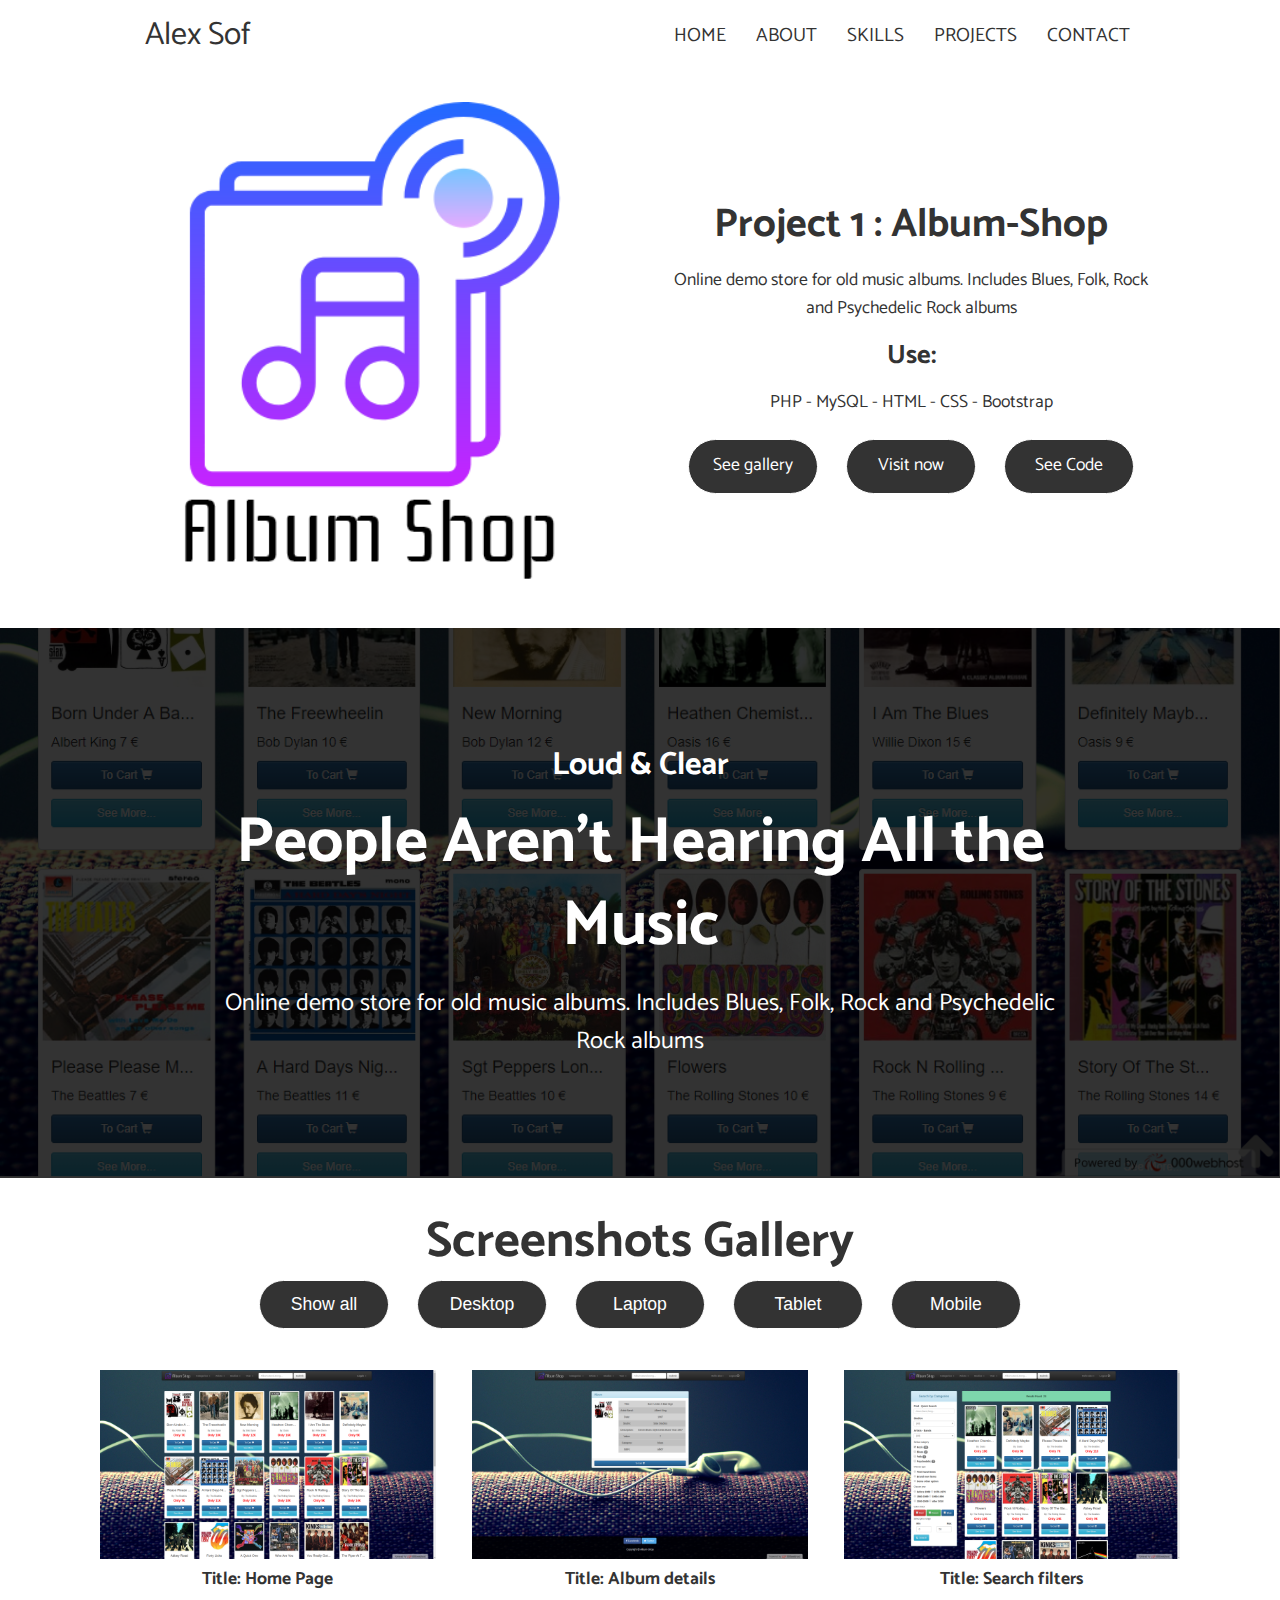
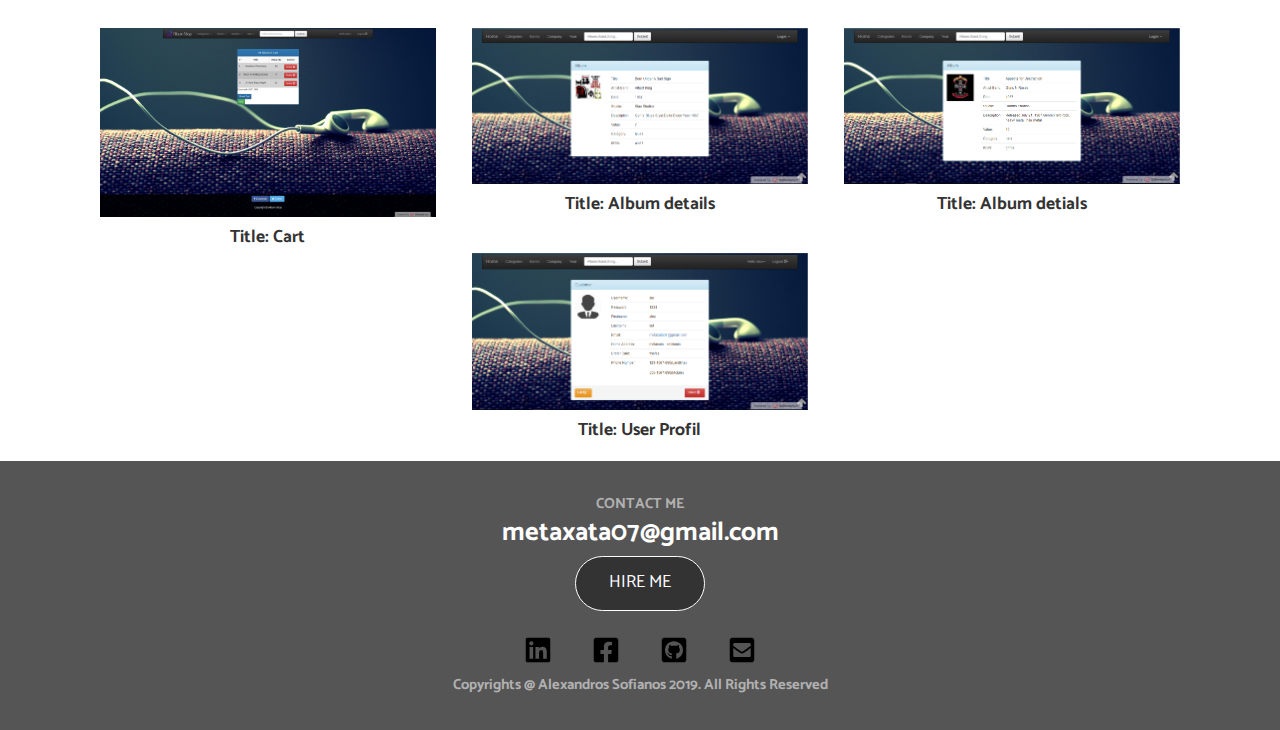
<file: album-shop.html>
<!DOCTYPE html>
<html lang="en">
<head>
  <meta charset="UTF-8">
  <meta name="viewport" content="width=device-width, initial-scale=1.0">
  <meta http-equiv="X-UA-Compatible" content="ie=edge">
  <title>Album Shop</title>
  <link rel="stylesheet" href="css/simplelightbox.min.css">
  <link href="https://fonts.googleapis.com/css?family=Catamaran&display=swap" rel="stylesheet">
  <link href="./css/style.css" rel="stylesheet">
  <link href="./css/nav-style.css" rel="stylesheet">
  <link href="./css/gallery.css" rel="stylesheet">


</head>
<body>
    <button onclick="topFunction()" id="myBtn" title="Go to top">Top</button>
  <nav>
    <div class="nav-row">
      <a href="./index.html" class="logo">Alex Sof</a>
      <span id="toggle" >
        <img src="./images/bars-solid.svg" alt="mail-icon">
      </span>
    </div>	
    <ul id="menu" >
      <li><a href="./index.html#home" class="menu-link">Home</a></li>
      <li><a href="./index.html#about" class="menu-link">About</a></li>
      <li><a href="./index.html#skills" class="menu-link">Skills</a></li>
      <li><a href="./index.html#projects" class="menu-link">Projects</a></li>
      <li><a href="./index.html#contact" class="menu-link">Contact</a></li>
    </ul>
  </nav>

    




  <section class="section-project">
  <div class="container">
    <img src="./images/album-shop-imgs/hd-logo.png" alt="" />
    <div>
      <h1>Project 1 : Album-Shop</h1> 
      <p>Online demo store for old music albums.
         Includes Blues, Folk, Rock and Psychedelic Rock albums</p>
      <h2>Use:</h2>
      <p>PHP - MySQL - HTML - CSS - Bootstrap</p>
      <a href="#gallery" class="btn">See gallery</a>
      <a href="https://album-shop.000webhostapp.com/" class="btn">Visit now</a>
      <a href="https://github.com/asofianos/album-shop" class="btn">See Code</a>
    </div>
    
  </div>
</section>

<!-- Large Text -->
<section id="about" class="section-b-1">
  <div class="overlay">
    <div class="section-b-inner py-5">
      <h3 class="text-2">Loud & Clear</h3>
      <h2 class="text-5 mt-1">People Aren't Hearing All the Music</h2>
      <p class="mt-1">
          Online demo store for old music albums.
           Includes Blues, Folk, Rock and Psychedelic Rock albums
      </p>
    </div>
  </div>
</section>


<section id="gallery" class="section-img-gallery">
  <h1>Screenshots Gallery</h1>

  <div id="myBtnContainer">
    <button class="btn active" onclick="filterSelection('all')"> Show all</button>
    <button class="btn" onclick="filterSelection('desktop')"> Desktop</button>
    <button class="btn" onclick="filterSelection('laptop')"> Laptop</button>
    <button class="btn" onclick="filterSelection('tablet')"> Tablet</button>
    <button class="btn" onclick="filterSelection('mobile')"> Mobile</button>
  </div>

  <div class="g-row">
    <div class="column desktop">
      <div class="content">
        <a href="./images/album-shop-imgs/promo-img-1-home.png" class=""
        ><img src="./images/album-shop-imgs/promo-img-1-home.png" alt=""></a>
        <h4>Title: Home Page</h4>
      </div>
    </div>
    <div class="column desktop">
      <div class="content">
        <a href="./images/album-shop-imgs/promo-img-2-see-more.png" class=""
        ><img src="./images/album-shop-imgs/promo-img-2-see-more.png" alt=""></a>
        <h4>Title: Album details</h4>
      </div>
    </div>
    <div class="column desktop">
      <div class="content">
          <a href="./images/album-shop-imgs/promo-img-3-search-filters.png" class=""
          ><img src="./images/album-shop-imgs/promo-img-3-search-filters.png" alt=""></a>
        <h4>Title: Search filters</h4>
      </div>
    </div>
    <div class="column desktop">
      <div class="content">
        <a href="./images/album-shop-imgs/promo-img-4-cart.png" class=""
        ><img src="./images/album-shop-imgs/promo-img-4-cart.png" alt=""></a>
        <h4>Title: Cart </h4>
        
      </div>
    </div>
    <!-- <div class="column desktop">
      <div class="content">
          <a href="./images/album-shop-imgs/album-shop-img-1.png" class=""
          ><img src="./images/album-shop-imgs/album-shop-img-1.png" alt=""></a>
        <h4>Title</h4>
        
      </div>
    </div>
    <div class="column desktop">
      <div class="content">
        <a href="./images/album-shop-imgs/album-shop-img-2.png" class=""
        ><img src="./images/album-shop-imgs/album-shop-img-2.png" alt=""></a>
        <h4>Title</h4>
        
      </div>
    </div> -->

    <!-- <div class="column laptop">
      <div class="content">
        <a href="./images/album-shop-imgs/album-shop-img-1.png" class=""
        ><img src="./images/album-shop-imgs/album-shop-img-1.png" alt=""></a>
        <h4>Title</h4>
        
      </div>
    </div> -->
    <div class="column laptop">
      <div class="content">
        <a href="./images/album-shop-imgs/album-shop-img-3.png" class=""
        ><img src="./images/album-shop-imgs/album-shop-img-3.png" alt=""></a>
        <h4>Title: Album details</h4>
        
      </div>
    </div>
    <div class="column laptop">
      <div class="content">
        <a href="./images/album-shop-imgs/album-shop-img-4.png" class=""
        ><img src="./images/album-shop-imgs/album-shop-img-4.png" alt=""></a>
        <h4>Title: Album detials</h4>
        
      </div>
    </div>
    <div class="column laptop">
      <div class="content">
        <a href="./images/album-shop-imgs/album-shop-img-5.png" class=""
        ><img src="./images/album-shop-imgs/album-shop-img-5.png" alt=""></a>
        <h4>Title: User Profil</h4>
        
      </div>
    </div>
    
    <!-- <div class="column tablet">
      <div class="content">
        <a href="./images/album-shop-imgs/img1.jpg" class=""
        ><img src="./images/album-shop-imgs/img1.jpg" alt=""></a>
        <h4>Title</h4>
        
      </div>
    </div>
    <div class="column tablet">
      <div class="content">
        <a href="./images/album-shop-imgs/img2.jpg" class=""
        ><img src="./images/album-shop-imgs/img2.jpg" alt=""></a>
        <h4>Title</h4>
        
      </div>
    </div>
    <div class="column tablet">
      <div class="content">
        <a href="./images/album-shop-imgs/img3.jpg" class=""
        ><img src="./images/album-shop-imgs/img3.jpg" alt=""></a>
        <h4>Title</h4>
        
      </div>
    </div>

    <div class="column mobile">
      <div class="content">
        <a href="./images/album-shop-imgs/img4.jpg" class=""
        ><img src="./images/album-shop-imgs/img4.jpg" alt=""></a>
        <h4>Title</h4>
      </div>
    </div>
    <div class="column mobile">
      <div class="content">
        <a href="./images/album-shop-imgs/img5.jpg" class=""
        ><img src="./images/album-shop-imgs/img5.jpg" alt=""></a>
        <h4>Title</h4>
      </div>
    </div>
    <div class="column mobile">
      <div class="content">
        <a href="./images/album-shop-imgs/img6.jpg" class=""
        ><img src="./images/album-shop-imgs/img6.jpg" alt=""></a>
        <h4>Title</h4>
      </div>
    </div>
  </div> -->




</section>


<footer id="contact">
  <small>CONTACT ME</small>
  <h2>metaxata07@gmail.com</h2>
  <a class="btn" href="mailto:metaxata07@gmail.com">HIRE ME</a>
  <ul class="social-media">
    <li><a href="https://linkedin.com/in/alexandros-sofianos"><img src="./images/linkedin-brands.svg" alt="linkedin-icon"></a></li>
    <li><a href="https://www.facebook.com/alexandros.sofianos.1"><img src="./images/facebook-square-brands.svg" alt="facebook-icon"></a></li>
    <li><a href="https://github.com/asofianos"><img src="./images/github-square-brands.svg" alt="github-icon"></a></li>
    <li><a href="mailto:metaxata07@gmail.com"><img src="./images/envelope-square-solid.svg" alt="mail-icon"></a></li>
  </ul>
  <small class="copyrights">Copyrights @ Alexandros Sofianos 2019. All Rights Reserved</small>
</footer>
  
  <script src="https://ajax.googleapis.com/ajax/libs/jquery/3.4.1/jquery.min.js"></script>
  <script src="js/simple-lightbox.js"></script>
  <script>
  
    var gallery = $('.g-row  a').simpleLightbox();

    gallery.next(); // Next Image

    document.addEventListener("DOMContentLoaded", () => {
      let navbar_list = document.getElementById('menu');
      let navbar_toggle = document.getElementById('toggle');
      navbar_toggle.addEventListener('click', function () {
        if (this.classList.contains('active')) {
          navbar_list.style.display = "none";
          this.classList.remove('active');
        } else {
          navbar_list.style.display = "flex";
          this.classList.add('active');
        }
      })
    })


    filterSelection("all")
      function filterSelection(c) {
        var x, i;
        x = document.getElementsByClassName("column");
        if (c == "all") c = "";
        for (i = 0; i < x.length; i++) {
          w3RemoveClass(x[i], "show");
          if (x[i].className.indexOf(c) > -1) w3AddClass(x[i], "show");
        }
      }

      function w3AddClass(element, name) {
        var i, arr1, arr2;
        arr1 = element.className.split(" ");
        arr2 = name.split(" ");
        for (i = 0; i < arr2.length; i++) {
          if (arr1.indexOf(arr2[i]) == -1) {element.className += " " + arr2[i];}
        }
      }

      function w3RemoveClass(element, name) {
        var i, arr1, arr2;
        arr1 = element.className.split(" ");
        arr2 = name.split(" ");
        for (i = 0; i < arr2.length; i++) {
          while (arr1.indexOf(arr2[i]) > -1) {
            arr1.splice(arr1.indexOf(arr2[i]), 1);     
          }
        }
        element.className = arr1.join(" ");
      }


    // Add active class to the current button (highlight it)
    var btnContainer = document.getElementById("myBtnContainer");
    var btns = btnContainer.getElementsByClassName("btn");
    for (var i = 0; i < btns.length; i++) {
      btns[i].addEventListener("click", function(){
        var current = document.getElementsByClassName("active");
        current[0].className = current[0].className.replace(" active", "");
        this.className += " active";
      });
    }


    //Get the button
    var mybutton = document.getElementById("myBtn");

    // When the user scrolls down 20px from the top of the document, show the button
    window.onscroll = function() {scrollFunction()};

    function scrollFunction() {
      if (document.body.scrollTop > 20 || document.documentElement.scrollTop > 20) {
        mybutton.style.display = "block";
      } else {
        mybutton.style.display = "none";
      }
    }

    // When the user clicks on the button, scroll to the top of the document
    function topFunction() {
      document.body.scrollTop = 0;
      document.documentElement.scrollTop = 0;
    }

    </script>
  </body>
  </html>
</file>
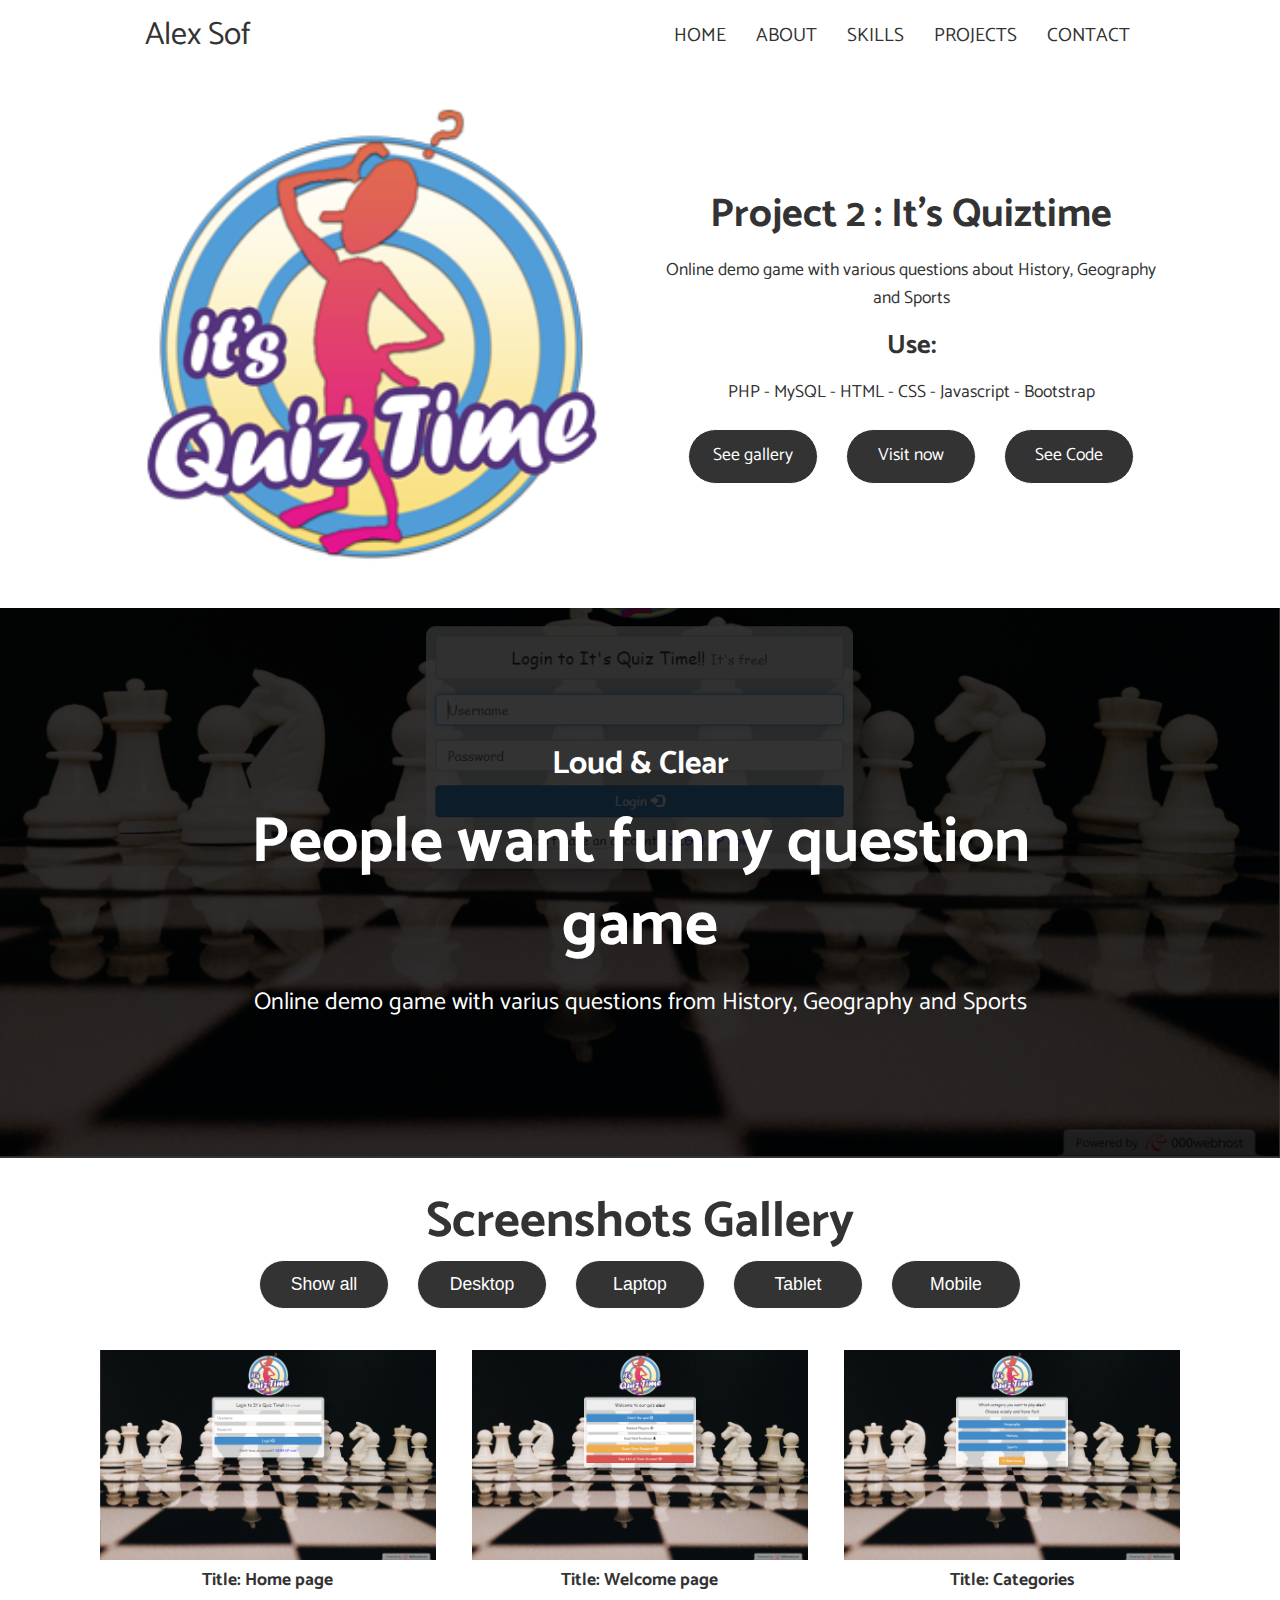
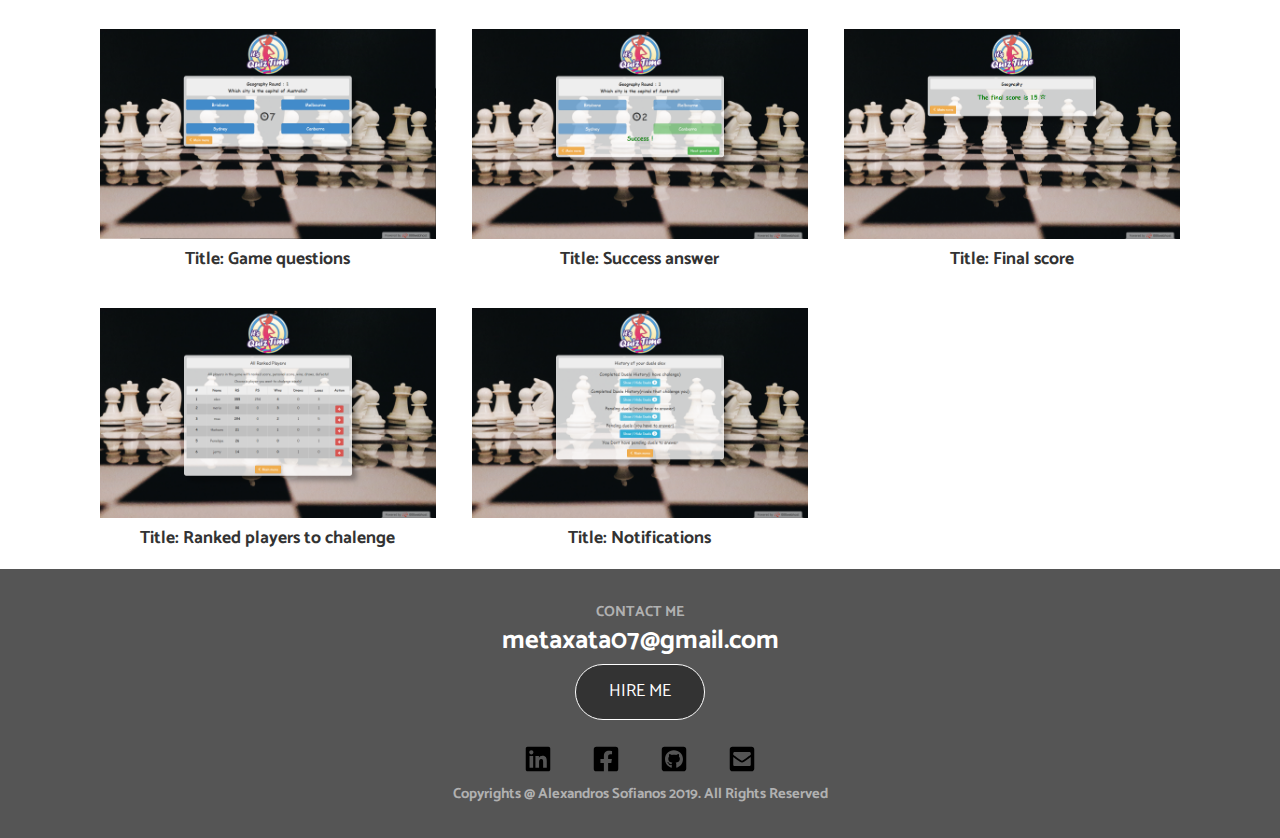
<file: its-quiztime.html>
<!DOCTYPE html>
<html lang="en">
<head>
  <meta charset="UTF-8">
  <meta name="viewport" content="width=device-width, initial-scale=1.0">
  <meta http-equiv="X-UA-Compatible" content="ie=edge">
  <title>It's Quiztime</title>
  <link rel="stylesheet" href="css/simplelightbox.min.css">
  <link href="https://fonts.googleapis.com/css?family=Catamaran&display=swap" rel="stylesheet">
  <link href="./css/style.css" rel="stylesheet">
  <link href="./css/nav-style.css" rel="stylesheet">
  <link href="./css/gallery.css" rel="stylesheet">


</head>
<body>
    <button onclick="topFunction()" id="myBtn" title="Go to top">Top</button>
  <nav>
    <div class="nav-row">
      <a href="./index.html" class="logo">Alex Sof</a>
      <span id="toggle" >
        <img src="./images/bars-solid.svg" alt="mail-icon">
      </span>
    </div>	
    <ul id="menu" >
      <li><a href="./index.html#home" class="menu-link">Home</a></li>
      <li><a href="./index.html#about" class="menu-link">About</a></li>
      <li><a href="./index.html#skills" class="menu-link">Skills</a></li>
      <li><a href="./index.html#projects" class="menu-link">Projects</a></li>
      <li><a href="./index.html#contact" class="menu-link">Contact</a></li>
    </ul>
  </nav>

    
  <section class="section-project">
    <div class="container">
      <img src="./images/its-quiz-time-imgs/quiz.png" alt="" />
      <div>
        <h1>Project 2 : It's Quiztime</h1> 
        <p>Online demo game with various questions about
          History, Geography and Sports</p>
        <h2>Use:</h2>
        <p>PHP - MySQL - HTML - CSS - Javascript - Bootstrap</p>
        <a href="#gallery" class="btn">See gallery</a>
        <a href="https://quiztime2.000webhostapp.com" class="btn">Visit now</a>
        <a href="https://github.com/asofianos/its-quiztime" class="btn">See Code</a>
      </div>
      
    </div>
  </section>
      
  <!-- Large Text -->
  <section id="about" class="section-b-2">
    <div class="overlay">
      <div class="section-b-inner py-5">
        <h3 class="text-2">Loud & Clear</h3>
        <h2 class="text-5 mt-1">People want funny question game</h2>
        <p class="mt-1">
            Online demo game with varius questions from 
            History, Geography and Sports
        </p>
      </div>
    </div>
  </section>
      
  <section id="gallery" class="section-img-gallery">
    <h1>Screenshots Gallery</h1>
  
    <div id="myBtnContainer">
      <button class="btn active" onclick="filterSelection('all')"> Show all</button>
      <button class="btn" onclick="filterSelection('desktop')"> Desktop</button>
      <button class="btn" onclick="filterSelection('laptop')"> Laptop</button>
      <button class="btn" onclick="filterSelection('tablet')"> Tablet</button>
      <button class="btn" onclick="filterSelection('mobile')"> Mobile</button>
    </div>
  
    <div class="g-row">
      <!-- <div class="column desktop">
        <div class="content">
          <a href="./images/album-shop-imgs/album-shop-img-1.png" class=""
          ><img src="./images/album-shop-imgs/album-shop-img-1.png" alt=""></a>
          <h4>Title</h4>
        </div>
      </div>
      <div class="column desktop">
        <div class="content">
          <a href="./images/album-shop-imgs/album-shop-img-2.png" class=""
          ><img src="./images/album-shop-imgs/album-shop-img-2.png" alt=""></a>
          <h4>Title</h4>
        </div>
      </div>
      <div class="column desktop">
        <div class="content">
            <a href="./images/album-shop-imgs/album-shop-img-1.png" class=""
            ><img src="./images/album-shop-imgs/album-shop-img-1.png" alt=""></a>
          <h4>Title</h4>
        </div>
      </div>
      <div class="column desktop">
        <div class="content">
          <a href="./images/album-shop-imgs/album-shop-img-2.png" class=""
          ><img src="./images/album-shop-imgs/album-shop-img-2.png" alt=""></a>
          <h4>Title</h4>
        </div>
      </div>
      <div class="column desktop">
        <div class="content">
            <a href="./images/album-shop-imgs/album-shop-img-1.png" class=""
            ><img src="./images/album-shop-imgs/album-shop-img-1.png" alt=""></a>
          <h4>Title</h4>
        </div>
      </div>
      <div class="column desktop">
        <div class="content">
          <a href="./images/album-shop-imgs/album-shop-img-2.png" class=""
          ><img src="./images/album-shop-imgs/album-shop-img-2.png" alt=""></a>
          <h4>Title</h4>
        </div>
      </div> -->


      <div class="column laptop">
        <div class="content">
          <a href="./images/its-quiz-time-imgs/its-quiz-time-img-1-home-page.png" class=""
          ><img src="./images/its-quiz-time-imgs/its-quiz-time-img-1-home-page.png" alt=""></a>
          <h4>Title: Home page</h4>
        </div>
      </div>
      <div class="column laptop">
        <div class="content">
          <a href="./images/its-quiz-time-imgs/its-quiz-time-img-2-welcome-page.png" class=""
          ><img src="./images/its-quiz-time-imgs/its-quiz-time-img-2-welcome-page.png" alt=""></a>
          <h4>Title: Welcome page</h4>
        </div>
      </div>
      <div class="column laptop">
        <div class="content">
          <a href="./images/its-quiz-time-imgs/its-quiz-time-img-3-categories.png" class=""
          ><img src="./images/its-quiz-time-imgs/its-quiz-time-img-3-categories.png" alt=""></a>
          <h4>Title: Categories</h4>
        </div>
      </div>
      <div class="column laptop">
        <div class="content">
          <a href="./images/its-quiz-time-imgs/its-quiz-time-img-4-questions.png" class=""
          ><img src="./images/its-quiz-time-imgs/its-quiz-time-img-4-questions.png" alt=""></a>
          <h4>Title: Game questions</h4>
        </div>
      </div>
      <div class="column laptop">
        <div class="content">
          <a href="./images/its-quiz-time-imgs/its-quiz-time-img-5-success.png" class=""
          ><img src="./images/its-quiz-time-imgs/its-quiz-time-img-5-success.png" alt=""></a>
          <h4>Title: Success answer</h4>
        </div>
      </div>
      <div class="column laptop">
        <div class="content">
          <a href="./images/its-quiz-time-imgs/its-quiz-time-img-6-final-score.png" class=""
          ><img src="./images/its-quiz-time-imgs/its-quiz-time-img-6-final-score.png" alt=""></a>
          <h4>Title: Final score</h4>
        </div>
      </div>
      <div class="column laptop">
        <div class="content">
          <a href="./images/its-quiz-time-imgs/its-quiz-time-img-7-ranked-players.png" class=""
          ><img src="./images/its-quiz-time-imgs/its-quiz-time-img-7-ranked-players.png" alt=""></a>
          <h4>Title: Ranked players to chalenge</h4>
        </div>
      </div>
      <div class="column laptop">
        <div class="content">
          <a href="./images/its-quiz-time-imgs/its-quiz-time-img-8-notifications.png" class=""
          ><img src="./images/its-quiz-time-imgs/its-quiz-time-img-8-notifications.png" alt=""></a>
          <h4>Title: Notifications</h4>
        </div>
      </div>

      <!-- <div class="column tablet">
        <div class="content">
          <a href="./images/album-shop-imgs/img1.jpg" class=""
          ><img src="./images/album-shop-imgs/img1.jpg" alt=""></a>
          <h4>Title</h4>
        </div>
      </div>
      <div class="column tablet">
        <div class="content">
          <a href="./images/album-shop-imgs/img2.jpg" class=""
          ><img src="./images/album-shop-imgs/img2.jpg" alt=""></a>
          <h4>Title</h4>
        </div>
      </div>
      <div class="column tablet">
        <div class="content">
          <a href="./images/album-shop-imgs/img3.jpg" class=""
          ><img src="./images/album-shop-imgs/img3.jpg" alt=""></a>
          <h4>Title</h4>
        </div>
      </div>
  
      <div class="column mobile">
        <div class="content">
          <a href="./images/album-shop-imgs/img4.jpg" class=""
          ><img src="./images/album-shop-imgs/img4.jpg" alt=""></a>
          <h4>Title</h4>
        </div>
      </div>
      <div class="column mobile">
        <div class="content">
          <a href="./images/album-shop-imgs/img5.jpg" class=""
          ><img src="./images/album-shop-imgs/img5.jpg" alt=""></a>
          <h4>Title</h4>
        </div>
      </div>
      <div class="column mobile">
        <div class="content">
          <a href="./images/album-shop-imgs/img6.jpg" class=""
          ><img src="./images/album-shop-imgs/img6.jpg" alt=""></a>
          <h4>Title</h4>
        </div>
      </div>
    </div> -->
  
  
  </section>

  <footer id="contact">
    <small>CONTACT ME</small>
    <h2>metaxata07@gmail.com</h2>
    <a class="btn" href="mailto:metaxata07@gmail.com">HIRE ME</a>
    <ul class="social-media">
      <li><a href="https://linkedin.com/in/alexandros-sofianos"><img src="./images/linkedin-brands.svg" alt="linkedin-icon"></a></li>
      <li><a href="https://www.facebook.com/alexandros.sofianos.1"><img src="./images/facebook-square-brands.svg" alt="facebook-icon"></a></li>
      <li><a href="https://github.com/asofianos"><img src="./images/github-square-brands.svg" alt="github-icon"></a></li>
      <li><a href="mailto:metaxata07@gmail.com"><img src="./images/envelope-square-solid.svg" alt="mail-icon"></a></li>
    </ul>
    <small class="copyrights">Copyrights @ Alexandros Sofianos 2019. All Rights Reserved</small>
  </footer>
  
  <script src="https://ajax.googleapis.com/ajax/libs/jquery/3.4.1/jquery.min.js"></script>
  <script src="js/simple-lightbox.js"></script>
  <script>

    var gallery = $('.g-row  a').simpleLightbox();

    gallery.next(); // Next Image

    document.addEventListener("DOMContentLoaded", () => {
      let navbar_list = document.getElementById('menu');
      let navbar_toggle = document.getElementById('toggle');
      navbar_toggle.addEventListener('click', function () {
        if (this.classList.contains('active')) {
          navbar_list.style.display = "none";
          this.classList.remove('active');
        } else {
          navbar_list.style.display = "flex";
          this.classList.add('active');
        }
      })
    })


    filterSelection("all")
      function filterSelection(c) {
        var x, i;
        x = document.getElementsByClassName("column");
        if (c == "all") c = "";
        for (i = 0; i < x.length; i++) {
          w3RemoveClass(x[i], "show");
          if (x[i].className.indexOf(c) > -1) w3AddClass(x[i], "show");
        }
      }

      function w3AddClass(element, name) {
        var i, arr1, arr2;
        arr1 = element.className.split(" ");
        arr2 = name.split(" ");
        for (i = 0; i < arr2.length; i++) {
          if (arr1.indexOf(arr2[i]) == -1) {element.className += " " + arr2[i];}
        }
      }

      function w3RemoveClass(element, name) {
        var i, arr1, arr2;
        arr1 = element.className.split(" ");
        arr2 = name.split(" ");
        for (i = 0; i < arr2.length; i++) {
          while (arr1.indexOf(arr2[i]) > -1) {
            arr1.splice(arr1.indexOf(arr2[i]), 1);     
          }
        }
        element.className = arr1.join(" ");
      }


    // Add active class to the current button (highlight it)
    var btnContainer = document.getElementById("myBtnContainer");
    var btns = btnContainer.getElementsByClassName("btn");
    for (var i = 0; i < btns.length; i++) {
      btns[i].addEventListener("click", function(){
        var current = document.getElementsByClassName("active");
        current[0].className = current[0].className.replace(" active", "");
        this.className += " active";
      });
    }




    //Get the button
    var mybutton = document.getElementById("myBtn");

    // When the user scrolls down 20px from the top of the document, show the button
    window.onscroll = function() {scrollFunction()};

    function scrollFunction() {
      if (document.body.scrollTop > 20 || document.documentElement.scrollTop > 20) {
        mybutton.style.display = "block";
      } else {
        mybutton.style.display = "none";
      }
    }

    // When the user clicks on the button, scroll to the top of the document
    function topFunction() {
      document.body.scrollTop = 0;
      document.documentElement.scrollTop = 0;
    }
    </script>
</body>
</html>
</file>
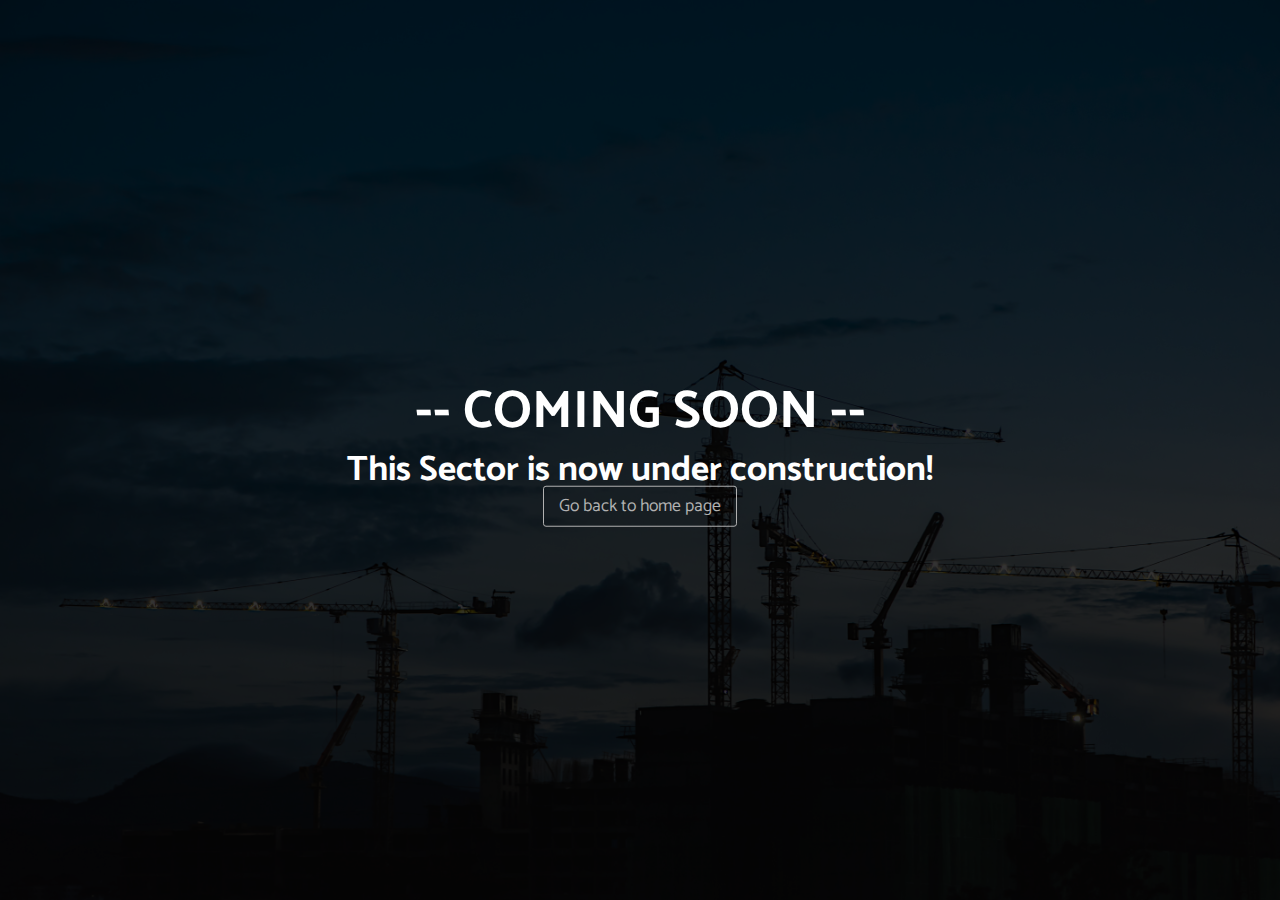
<file: under_construction.html>
<!DOCTYPE html>
<html lang="en">
<head>
  <meta charset="UTF-8">
  <meta name="viewport" content="width=device-width, initial-scale=1.0">
  <meta http-equiv="X-UA-Compatible" content="ie=edge">
  <title>Under Construction</title>
  <link rel="stylesheet" href="css/simplelightbox.min.css">
  <link href="https://fonts.googleapis.com/css?family=Catamaran&display=swap" rel="stylesheet">
  <link href="./css/style.css" rel="stylesheet">
  <link href="./css/nav-style.css" rel="stylesheet">
</head>
<body>
    
  <section class="cover">
      <div class="overlay">
        <div class="text-msg">
            <h1>-- COMING SOON --</h1>
            <h3>This Sector is now under construction!</h3>
            <a href="./index.html">Go back to home page</a>
        </div>    
      </div>
  </section>

</body>
</html>
</file>
<file: css/style.css>
:root {
  --primary-color: #333;
  --secondary-color: #444;
  --overlay-color: rgba(0, 0, 0, 0.7);
}
html {
  scroll-behavior: smooth;
}

* {
  box-sizing: border-box;
  margin: 0;
  padding: 0;
}

body {
  font-family: 'Catamaran', sans-serif;
  line-height: 1.6;
  color: #333;
  font-size: 1.1rem;
}

h1,
h2,
h3,
h4 {
  line-height: 1.3;
}

a {
  color: #444;
  text-decoration: none;
}

ul {
  list-style: none;
}

img {
  width: 100%;
}

.container {
  max-width: 1100px;
  margin: auto;
  overflow: hidden;
  padding: 0 2rem;
}

/* 
* ---- Section-a ---- 
*/

.section-intro {
  margin: 2rem 0;
}

.section-intro .container {
  display: grid;
  grid-template-columns: 1fr 1fr;
  grid-gap: 3rem;
  align-items: center;
  justify-content: center;
  text-align: center;
}

.section-intro h1 {
  font-size: 4rem;
  color: var(--primary-color);
}

.section-intro p {
  margin: 1rem 0;
}

.section-intro img {
  border-radius: 20px;
}
/* 
* ---- Section-about ---- 
*/

.section-about {
  position: relative;
  /* background: url('https://i.ibb.co/1RS1dqC/section-b.jpg') no-repeat bottom center/cover; */
  background: url('../images/IMG_1.jpg') no-repeat bottom center/cover;
  height: 590px;
}



.section-b-1 {
  position: relative;
  background: url("../images/album-shop-fullscreen.png") no-repeat bottom center/cover;
  height: 550px;
}

.section-b-2 {
  position: relative;
  background: url("../images/its-quiz-time-fullscreen.png") no-repeat bottom center/cover;
  height: 550px;
}
.section-b-2 a {
  padding: 8px 12px;
  border: 1px solid #fff;
  border-radius: 3px;
  text-decoration: none;
  text-align: center;
  font-weight: bold;
  color: #fff;
}

.section-b-3 {
  position: relative;
  background: url("../images/my-places-screenshot.png") no-repeat bottom center/cover;
  height: 550px;
}
.section-b-3 a {
  padding: 8px 12px;
  border: 1px solid #fff;
  border-radius: 3px;
  text-decoration: none;
  text-align: center;
  font-weight: bold;
  color: #fff;
}
.section-b-inner {
  color: #fff;
  height: 100%;
  display: flex;
  flex-direction: column;
  align-items: center;
  justify-content: center;
  text-align: center;
  margin: auto;
  max-width: 860px;
  padding: 5rem 0;
}

.section-b-inner h3 {
  font-size: 2rem;
}

.section-b-inner h2 {
  font-size: 4rem;
  margin-top: 1rem;
}

.section-b-inner p {
  margin-top: 1rem;
  font-size: 1.5rem;
}
.section-skills {
  /* max-width: 1100px;
  margin: 6rem auto 6rem auto;
  padding: 0 2rem; */
  text-align: center;
  position: relative;
  background: url("../images/skills-img-4.jpg") no-repeat bottom center/cover;
  height: 590px;
}

.section-skills .column {
  -webkit-flex: 1;
  -ms-flex: 1;
  flex:1;
  height: 200px; 
  padding: 1rem 1rem;;
}
.section-skills-inner {
  color: #fff;
  height: 100%;
  text-align: center;
  margin: auto;
  max-width: 860px;
  padding: 5rem 0;
}
.section-skills-inner h3 {
  font-size: 2rem;
}

.section-skills-inner h2 {
  font-size: 4rem;
  margin-top: 1rem;
}

.section-skills-inner p {
  margin-top: 1rem;
  font-size: 1.5rem;
}


.section-c .gallery {
  display: grid;
  grid-template-columns: repeat(5, 1fr);
}
.section-c .gallery a:first-child {
  /* grid-row-start: 1;
  grid-row-end: 3; */
  grid-row: 1/3;
  grid-column: 1/3;
}

.section-c .gallery a:nth-child(2) {
  grid-column-start: 3;
  grid-column-end: 5;
}

.section-c .gallery img,
.section-c .gallery a {
  width: 100%;
  height: 100%;
}

/* 
* ---- Section-education ---- 
*/

.section-edu {
  position: relative;
  background: url('../images/education.jpg') no-repeat bottom center/cover;
  height: 500px;
}



/* back to top btn */
#myBtn {
  display: none;
  position: fixed;
  bottom: 20px;
  right: 30px;
  z-index: 99;
  font-size: 18px;
  border: none;
  outline: none;
  background-color: red;
  color: white;
  cursor: pointer;
  padding: 15px;
  border-radius: 4px;
}

#myBtn:hover {
  background-color: #333;
}

.section-footer {
  background: var(--primary-color);
  color: #fff;
  padding: 4rem 0;
}

.section-footer .container {
  display: grid;
  grid-template-columns: repeat(4, 1fr);
  grid-gap: 1rem;
}

.section-footer h2 {
  font-size: 2rem;
  margin-bottom: 1rem;
}

.section-footer h3 {
  margin-bottom: 0.7rem;
}

.section-footer a {
  line-height: 1.9;
  color: #ccc;
}

.section-footer a > i {
  color: #555;
  margin-right: 0.5rem;
}
.section-footer img {
  height: 28px;
  width: 28px;
}

.email-form {
  width: 100%;
  display: inline-block;
  background-color: #555;
  position: relative;
  border-radius: 20px;
  line-height: 0;
  margin-top: 1rem;
}

/* // .form-control-wrap {
// 	position: relative;
// 	display: inline-block;
// 	width: 100%;
// } */

.email-form .form-control {
  display: inline-block;
  border: 0;
  outline: 0;
  font-size: 1rem;
  color: #ddd;
  background-color: transparent;
  font-family: inherit;
  margin: 0;
  padding: 0 3rem 0 1.5rem;
  width: 100%;
  height: 45px;
  border-radius: 20px;
}

.email-form .submit {
  display: inline-block;
  position: absolute;
  top: 0;
  right: 0;
  width: 45px;
  height: 45px;
  background-color: #eee;
  font-size: 1rem;
  text-align: center;
  margin: 0;
  padding: 0;
  outline: 0;
  border: 0;
  color: #333;
  cursor: pointer;
  border-radius: 0 20px 20px 0;
}

.btn {
  display: inline-block;
  background: #333;
  width: 130px;
  text-align: center;
  color: #fff;
  padding: 0.8rem 1.2rem;
  /* border: none; */
  border: 1px solid #fff;
  cursor: pointer;
  font-size: 1.1rem;
  border-radius: 30px;
  margin: 5px 12px;
}

.btn:hover {
  background: #555;
}

footer {
  width: 100%;
  text-align: center;
  align-items: center;
  display: flex;
  flex-direction: column;
  /* margin-bottom: 60px; */
  background: #555;
  color: #fff;
  padding: 2rem;
}
footer small {
  color: #b1b1b1;
  font-weight: bold;
}
footer .hire-me {
  margin-top: 20px;
  padding: 12px 22px;
  border: 1px solid #b1b1b1;
  border-radius: 3px;
  text-decoration: none;
  width: 120px;
  text-align: center;
  font-weight: bold;
  color: #b1b1b1;
}
.social-media {
  list-style-type: none;
  line-height: 28px;
  display: flex;
  padding: 0;
  margin-top: 20px;
}
.social-media li {
  display: inline-block;
  margin: 0 20px;
  
}
.social-media li a {
  text-decoration: none;
  color: #b1b1b1;
}
.social-media li a img{
  height: 28px;
  width: 28px;
}
.social-media li:hover a{
  text-decoration: none;
  color: #333333;
}
.project-btns {
  display: inline-block;
  margin: 1.5rem 0;
  list-style-type: none;
  line-height: 28px;
  display: flex;
  padding: 0;
}

.project-btns a {
  background: #fff;
  width: 130px;
  padding: 0.8rem 1.2rem;
  /* border: 1px solid #fff; */
  border-radius: 30px;
  text-decoration: none;
  text-align: center;
  font-weight: bold;
  color: #000000;
  font-size: 1.1rem;
  margin: 0 5px;
}

.project-btns a:hover{
  background: silver;
}

.overlay {
  height: 100%;
  width: 100%;
  position: absolute;
  top: 0;
  left: 0;
  background-color: rgba(0, 0, 0, 0.8);
}

.row {
  display: -webkit-flex;
  display: flex;
}


.cover {
  height: 100%;
  width: 100%;
  position: absolute;
  top: 0;
  left: 0;
  background:url('../images/under-construction.jpg') no-repeat bottom center/cover;
}

.cover .text-msg{
  text-align: center;
  
  position: absolute;
  top: 50%;
  left: 50%;
  transform: translate(-50%, -50%);
}

.text-msg h1{
  font-size: 3em;
  color: white;
}
.text-msg h3{
  font-size: 2em;
  color: white;
}
.text-msg a{
  margin: 5px;
  padding: 5px 15px; 
  border-radius: 3px;
  color: #b1b1b1;
  border: 1px solid #b1b1b1;
}
.text-msg a:hover {
  color: white;
  border: 1px solid white;
}


@media (max-width: 768px) {

  .menu {
    justify-content: center;
  }
  .logo {
    flex: 1;
  }
  
  .section-intro .container {
    grid-template-columns: 1fr;
    text-align: center;
  }

  .section-intro .container div:first-child {
    order: 2;
  }

  .section-intro .container div:nth-child(2) {
    order: -1;
  }

  .section-intro img {
    width: 80%;
    margin: auto;
  }
  .section-b-inner h3 {
    font-size: 2rem;
  }

  .section-b-inner h2 {
    font-size: 3rem;
    margin-top: 1rem;
  }
  .section-skills-inner h3 {
    font-size: 2rem;
  }

  .section-skills-inner h2 {
    font-size: 3rem;
    margin-top: 1rem;
  }
  .section-skills {
    height: 1400px;
  }
  .section-skills-inner h3 {
    padding: 2rem 0;
  }

  .section-edu, .section-about, .section-b-1, .section-b-2, .section-b-3 {
    height: 800px;
  }
  .section-b-1 .project-btns li {
    margin: 0;
  }
  .section-b-1 .project-btns li a{
    padding: 0.7rem 1.2rem;
  }
  .section-b-2 .project-btns li {
    margin: 0;
  }
  .section-b-2 .project-btns li a{
    padding: 0.7rem 1.2rem;
  }
  .section-b-3 .project-btns li {
    margin: 0;
  }
  .section-b-3 .project-btns li a{
    padding: 0.7rem 1.2rem;
  }
  .row {
    -webkit-flex-direction: column;
    flex-direction: column;
  }
  .section-c .gallery {
    display: grid;
    grid-template-columns: repeat(3, 1fr);
  }
  .section-c .gallery a:first-child {
    grid-row: 1/1;
    grid-column: 1/1;
  }

  .section-c .gallery a:nth-child(2) {
    grid-column: 2/4;
    grid-row: 2/2;
  }

  .section-c .gallery a:last-child {
    display: none;
  }

  .section-footer {
    padding: 2rem 0;
  }
  .section-footer .container {
    grid-template-columns: 1fr;
    text-align: center;
  }

  .section-footer div:nth-child(2),
  .section-footer div:nth-child(3) {
    display: none;
  }
  




}
</file>
<file: css/nav-style.css>
.menu-link {
	padding-right: 20px;
  /* color: white; */
  color: #333;
	margin-right: 30px;
	border-bottom: 2px solid transparent;
	padding-right: 0px;
	padding-bottom: 4px;
	cursor: pointer;
	text-decoration: none;
	position: relative;
}

.menu-link:after {
	position: absolute;
	content: '';
	width: 0px;
	left: 0;
	bottom: 0;
	border-bottom: solid 3px #8aacb8;
	transition: all 300ms ease-in-out;
	opacity: 1;
}

.menu-link:hover:after {
  width: 100%;
  /* color: #bbb; */
}

#toggle {
	cursor: pointer;
	color:black;
	font-size: 24px;
  margin-right: 55px;
  /* height: 70px; */
  line-height: 70px;
  vertical-align: middle;
}

#toggle:hover {
	color: black;
}

#toggle img {
  height: 30px;
  width: 30px;
  vertical-align: middle;
}

nav {
	display: flex;
	margin: 0 auto;
  max-width: 1100px;
	flex-direction: row;
	justify-content: space-between;
  /* font-size: 18px; */
  font-size: 1.2rem;
  /* height: 70px; */
	/* background-color: lightblue;
	border-bottom: 1px solid #ebebeb; */
}


#menu {
	list-style-type: none;
	display: none;
	flex-direction: column;
	text-transform: uppercase;
	/* font-family: 'Raleway', sans-serif; */
}

.logo {
	display: inline-block;
	line-height: 70px;
	/* font-family: 'Dancing Script', cursive; */
	font-size: 2rem;
	margin-left: 55px;
	color: #333;
	text-decoration: none;

}

#menu li {
	height: 45px;
	line-height: 45px;
}

@media screen and (min-width: 920px) {
	nav {
		display: flex;
		justify-content: space-between;
		padding-bottom: 0;
		height: 70px;
		align-items: center;
	}
	#menu {
		display: flex !important;
		margin-right: 30px;
		flex-direction: row;
		justify-content: flex-end;
	}
	#menu li {
		margin: 0;
	}
	.nav-links {
		margin-left: 40px;
	}
	.logo {
		margin-top: 0;
	}
	#toggle {
    display: none;
    
	}
}

@media screen and (max-width: 919px) {
	#menu {
		width: 100%;
		padding: 0px 0px 0px 50px;
	}
	nav {
		flex-direction: column;
	}
	.nav-row {
		width: 100%;
		display: flex;
		justify-content: space-between;
	}
}


@media only screen and (max-width: 290px) {
	.logo {
		margin-left: 35px;
	}
	#menu {
		width: 100%;
		padding: 0px 0px 0px 25px;
	}
}
</file>
<file: css/gallery.css>
.section-project {
  margin: 2rem 0;
}

.section-project .container {
  display: grid;
  grid-template-columns: 1fr 1fr;
  grid-gap: 3rem;
  text-align: center;
  align-items: center;
  justify-content: center;
}

.section-project h1 {
  text-align: center;
  font-size: 2.5rem;
  color: var(--primary-color);
}

.section-project p {
  
  margin: 1rem 0;
}

.section-project img {
  border-radius: 20px;
  
}

img:hover{
  transform: scale(1.05);
  transition: all 1s;
}









/* #myBtnContainer {
  max-width: 1100px;
  height: 100vh;
} */
/* Center website */
.section-img-gallery {
  position: relative;
  max-width: 1100px;
  text-align: center;
  margin: 2rem auto;
}

h1 {
  font-size: 50px;
  word-break: break-all;
}

.g-row {
  margin: 10px -16px;
  
}

/* Add padding BETWEEN each column */
.g-row,
.g-row > .column {
  padding: 8px;
}

/* Create three equal columns that floats next to each other */
.column {
  float: left;
  width: 33.33%;
  display: none; 
  /* Hide all elements by default */
}

/* Clear floats after rows */ 
.row:after {
  content: "";
  display: table;
  clear: both;
}

/* Content */
.content {
  background-color: white;
  padding: 10px;
}

/* The "show" class is added to the filtered elements */
.show {
  display: block;
}























/* image gallery */
/* tablet-view-screenshots */
.section-t-gallery {
  max-width: 1100px;
  text-align: center;
  margin: 0 auto;
}
.section-t-gallery .img-gallery {
  display: grid;
  grid-template-columns: repeat(5, 1fr);
}
.img-gallery a{
  padding: 10px;
}
.section-t-gallery h1 {
  font-size: 2.5rem;
}
.section-t-gallery .img-gallery a:first-child {
  grid-row: 1/3;
  grid-column: 1/3;
}

.section-t-gallery .img-gallery a:nth-child(2) {
  grid-column-start: 3;
  grid-column-end: 5;
}
.section-t-gallery .img-gallery a:nth-child(3) {
  grid-row: 1/2;
  grid-column: 3/5;
}
.section-t-gallery .img-gallery a:nth-child(4) {
  grid-row: 1/2;
  grid-column: 5/5;
}
.section-t-gallery .img-gallery img,
.section-t-gallery .img-gallery a {
  width: 100%;
  height: 100%;
  border-radius: 20px;
}

/* desktop-view-screenshots */
.section-d-gallery {
  max-width: 1100px;
  text-align: center;
  margin: 2rem auto;
}
.section-d-gallery .img-d-gallery {
  display: grid;
  grid-template-columns: repeat(6, 1fr);
}
.img-d-gallery a{
  padding: 10px;
}
.section-d-gallery h1 {
  font-size: 2.5rem;
}

.section-d-gallery .img-d-gallery a:first-child {
  grid-row: 1/1;
  grid-column: 1/3;
}
.section-d-gallery .img-d-gallery a:nth-child(2) {
  grid-row: 1/1;
  grid-column-start: 3;
  grid-column-end: 5;
}
.section-d-gallery .img-d-gallery a:nth-child(3) {
  grid-row: 1/1;
  grid-column-start: 5;
  grid-column-end: 7;
}
.section-d-gallery .img-d-gallery a:nth-child(4) {
  grid-row: 2/2;
  grid-column-start: 1;
  grid-column-end: 3;
}
.section-d-gallery .img-d-gallery a:nth-child(5) {
  grid-row: 2/2;
  grid-column-start: 3;
  grid-column-end: 5;
}
.section-d-gallery .img-d-gallery a:nth-child(6) {
  grid-row: 2/2;
  grid-column-start: 5;
  grid-column-end: 7;
}
.section-d-gallery .img-d-gallery img,
.section-d-gallery .img-d-gallery a {
  width: 100%;
  height: 100%;
  border-radius: 20px;
}

/* laptop-view-screenshots */
@media (min-width: 768px) and (max-width: 1024px) {

  .section-project .container {
    grid-template-columns: 1fr;
    text-align: center;
  }

  /* .section-project .container div:first-child {
    order: 2;
  }

  .section-project .container div:nth-child(2) {
    order: -1;
  } */

  .section-project img {
    width: 80%;
    margin: auto;
  }

  .section-d-gallery .img-d-gallery a:first-child {
    grid-row: 1/2;
    grid-column: 1/4;
  }
  .section-d-gallery .img-d-gallery a:nth-child(2) {
    grid-row: 1/2;
    grid-column-start: 4;
    grid-column-end: 7;
  }
  .section-d-gallery .img-d-gallery a:nth-child(3) {
    grid-row: 2/2;
    grid-column-start: 1;
    grid-column-end: 4;
  }
  .section-d-gallery .img-d-gallery a:nth-child(4) {
    grid-row: 2/2;
    grid-column-start: 4;
    grid-column-end: 7;
  }
  .section-d-gallery .img-d-gallery a:nth-child(5) {
    grid-row: 3/3;
    grid-column-start: 1;
    grid-column-end: 4;
  }
  .section-d-gallery .img-d-gallery a:nth-child(6) {
    grid-row: 3/3;
    grid-column-start: 4;
    grid-column-end: 7;
  }

  .column {
    float: left;
    width: 50%;
    /* display: none;  */
    /* Hide all elements by default */
  }
}
/* tablet-view-screenshots */
@media (min-width: 481px) and (max-width: 767px) {
  
  .section-project .container {
    grid-template-columns: 1fr;
    text-align: center;
  }
  .section-project img {
    width: 80%;
    margin: auto;
  }
  .section-d-gallery .img-d-gallery a:first-child {
    grid-row: 1/2;
    grid-column: 2/6;
  }
  .section-d-gallery .img-d-gallery a:nth-child(2) {
    grid-row: 2/2;
    grid-column-start: 2;
    grid-column-end: 6;
  }
  .section-d-gallery .img-d-gallery a:nth-child(3) {
    grid-row: 3/3;
    grid-column-start: 2;
    grid-column-end: 6;
  }
  .section-d-gallery .img-d-gallery a:nth-child(4) {
    grid-row: 4/4;
    grid-column-start: 2;
    grid-column-end: 6;
  }
  .section-d-gallery .img-d-gallery a:nth-child(5) {
    grid-row: 5/5;
    grid-column-start: 2;
    grid-column-end: 6;
  }
  .section-d-gallery .img-d-gallery a:nth-child(6) {
    grid-row: 6/6;
    grid-column-start: 2;
    grid-column-end: 6;
  }

  .column {
    float: left;
    width: 100%;
    /* display: none;  */
    /* Hide all elements by default */
  }
}
/* phone-view-screenshots */
@media (max-width: 481px) {

  .section-project .container {
    grid-template-columns: 1fr;
    text-align: center;
  }
  .section-project img {
    width: 70%;
    margin: auto;
  }
  .section-d-gallery .img-d-gallery a:first-child {
    grid-row: 1/2;
    grid-column: 1/7;
  }
  .section-d-gallery .img-d-gallery a:nth-child(2) {
    grid-row: 2/2;
    grid-column-start: 1;
    grid-column-end: 7;
  }
  .section-d-gallery .img-d-gallery a:nth-child(3) {
    grid-row: 3/3;
    grid-column-start: 1;
    grid-column-end: 7;
  }
  .section-d-gallery .img-d-gallery a:nth-child(4) {
    grid-row: 4/4;
    grid-column-start: 1;
    grid-column-end: 7;
  }
  .section-d-gallery .img-d-gallery a:nth-child(5) {
    grid-row: 5/5;
    grid-column-start: 1;
    grid-column-end: 7;
  }
  .section-d-gallery .img-d-gallery a:nth-child(6) {
    grid-row: 6/6;
    grid-column-start: 1;
    grid-column-end: 7;
  }

  .column {
    float: left;
    width: 100%;
    /* display: none;  */
    /* Hide all elements by default */
  }

}
</file>
<file: css/simplelightbox.min.css>
.sl-wrapper .sl-close,.sl-wrapper .sl-navigation button{height:44px;line-height:44px;font-family:Arial,Baskerville,monospace}.sl-wrapper .sl-close:focus,.sl-wrapper .sl-navigation button:focus{outline:0}body.hidden-scroll{overflow:hidden}.sl-overlay{position:fixed;left:0;right:0;top:0;bottom:0;background:#fff;opacity:.7;display:none;z-index:1035}.sl-wrapper .sl-close,.sl-wrapper .sl-counter{top:30px;display:none;color:#000;position:fixed}.sl-wrapper{z-index:1040}.sl-wrapper button{border:0;background:0 0;font-size:28px;padding:0;cursor:pointer}.sl-wrapper button:hover{opacity:.7}.sl-wrapper .sl-close{right:30px;z-index:10060;margin-top:-14px;margin-right:-14px;width:44px;font-size:3rem}.sl-wrapper .sl-counter{left:30px;z-index:1060;font-size:1rem}.sl-wrapper .sl-navigation{width:100%;display:none}.sl-wrapper .sl-navigation button{position:fixed;top:50%;margin-top:-22px;width:22px;text-align:center;display:block;z-index:10060;color:#000}.sl-wrapper .sl-navigation button.sl-next{right:5px;font-size:2rem}.sl-wrapper .sl-navigation button.sl-prev{left:5px;font-size:2rem}@media (min-width:35.5em){.sl-wrapper .sl-navigation button{width:44px}.sl-wrapper .sl-navigation button.sl-next{right:10px;font-size:3rem}.sl-wrapper .sl-navigation button.sl-prev{left:10px;font-size:3rem}.sl-wrapper .sl-image img{border:0}}@media (min-width:50em){.sl-wrapper .sl-navigation button{width:44px}.sl-wrapper .sl-navigation button.sl-next{right:20px;font-size:3rem}.sl-wrapper .sl-navigation button.sl-prev{left:20px;font-size:3rem}.sl-wrapper .sl-image img{border:0}}.sl-wrapper .sl-image{position:fixed;-ms-touch-action:none;touch-action:none;z-index:10000}.sl-wrapper .sl-image img{margin:0;padding:0;display:block;border:0;width:100%;height:auto}.sl-wrapper .sl-image iframe{background:#000;border:0}@media (min-width:35.5em){.sl-wrapper .sl-image iframe{border:0}}@media (min-width:50em){.sl-wrapper .sl-image iframe{border:0}}.sl-wrapper .sl-image .sl-caption{display:none;padding:10px;color:#fff;background:rgba(0,0,0,.8);font-size:1rem;position:absolute;bottom:0;left:0;right:0}.sl-wrapper .sl-image .sl-caption.pos-top{bottom:auto;top:0}.sl-wrapper .sl-image .sl-caption.pos-outside{bottom:auto}.sl-wrapper .sl-image .sl-download{display:none;position:absolute;bottom:5px;right:5px;color:#000;z-index:1060}.sl-spinner{display:none;border:5px solid #333;border-radius:40px;height:40px;left:50%;margin:-20px 0 0 -20px;opacity:0;position:fixed;top:50%;width:40px;z-index:1007;-webkit-animation:pulsate 1s ease-out infinite;-moz-animation:pulsate 1s ease-out infinite;-ms-animation:pulsate 1s ease-out infinite;-o-animation:pulsate 1s ease-out infinite;animation:pulsate 1s ease-out infinite}.sl-scrollbar-measure{position:absolute;top:-9999px;width:50px;height:50px;overflow:scroll}.sl-transition{transition:-moz-transform ease .2s;transition:-ms-transform ease .2s;transition:-o-transform ease .2s;transition:-webkit-transform ease .2s;transition:transform ease .2s}@-webkit-keyframes pulsate{0%{transform:scale(.1);opacity:0}50%{opacity:1}100%{transform:scale(1.2);opacity:0}}@keyframes pulsate{0%{transform:scale(.1);opacity:0}50%{opacity:1}100%{transform:scale(1.2);opacity:0}}@-moz-keyframes pulsate{0%{transform:scale(.1);opacity:0}50%{opacity:1}100%{transform:scale(1.2);opacity:0}}@-o-keyframes pulsate{0%{transform:scale(.1);opacity:0}50%{opacity:1}100%{transform:scale(1.2);opacity:0}}@-ms-keyframes pulsate{0%,100%{opacity:0}0%{transform:scale(.1)}50%{opacity:1}100%{transform:scale(1.2)}}
</file>
